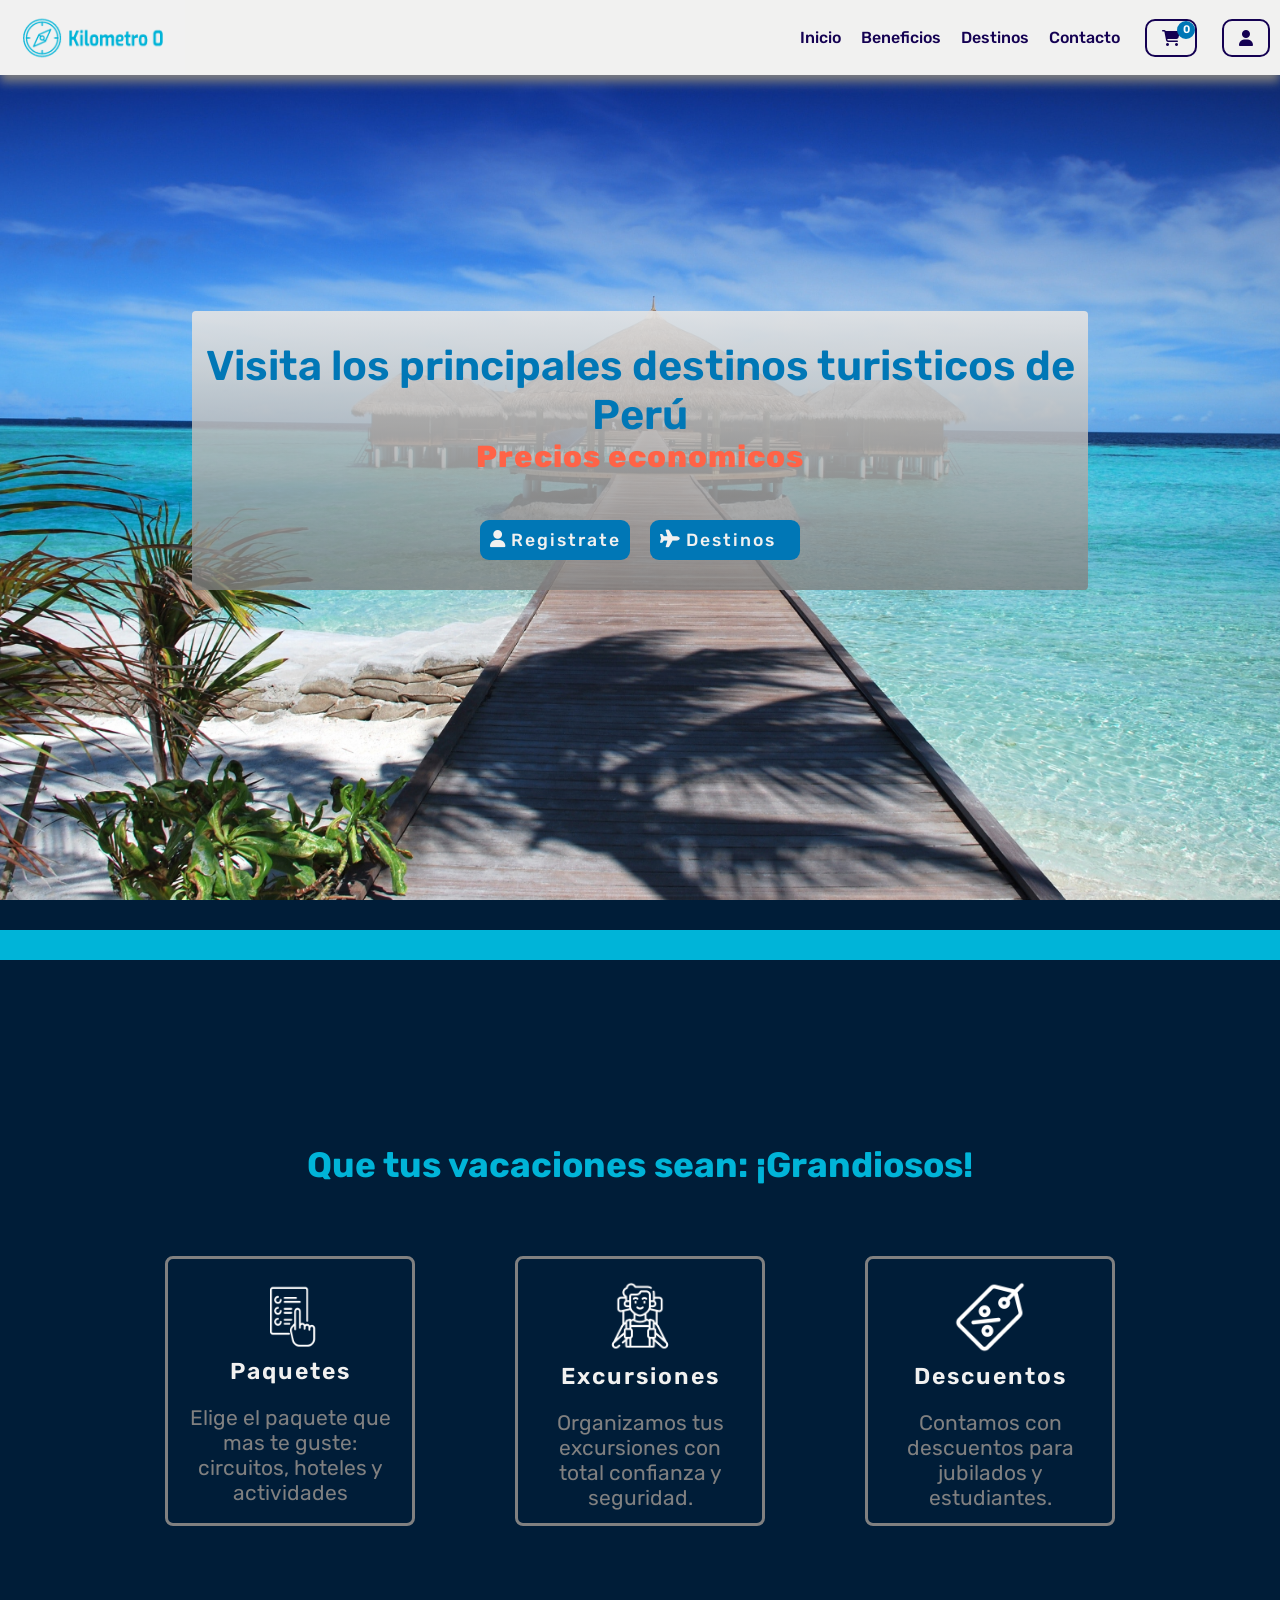
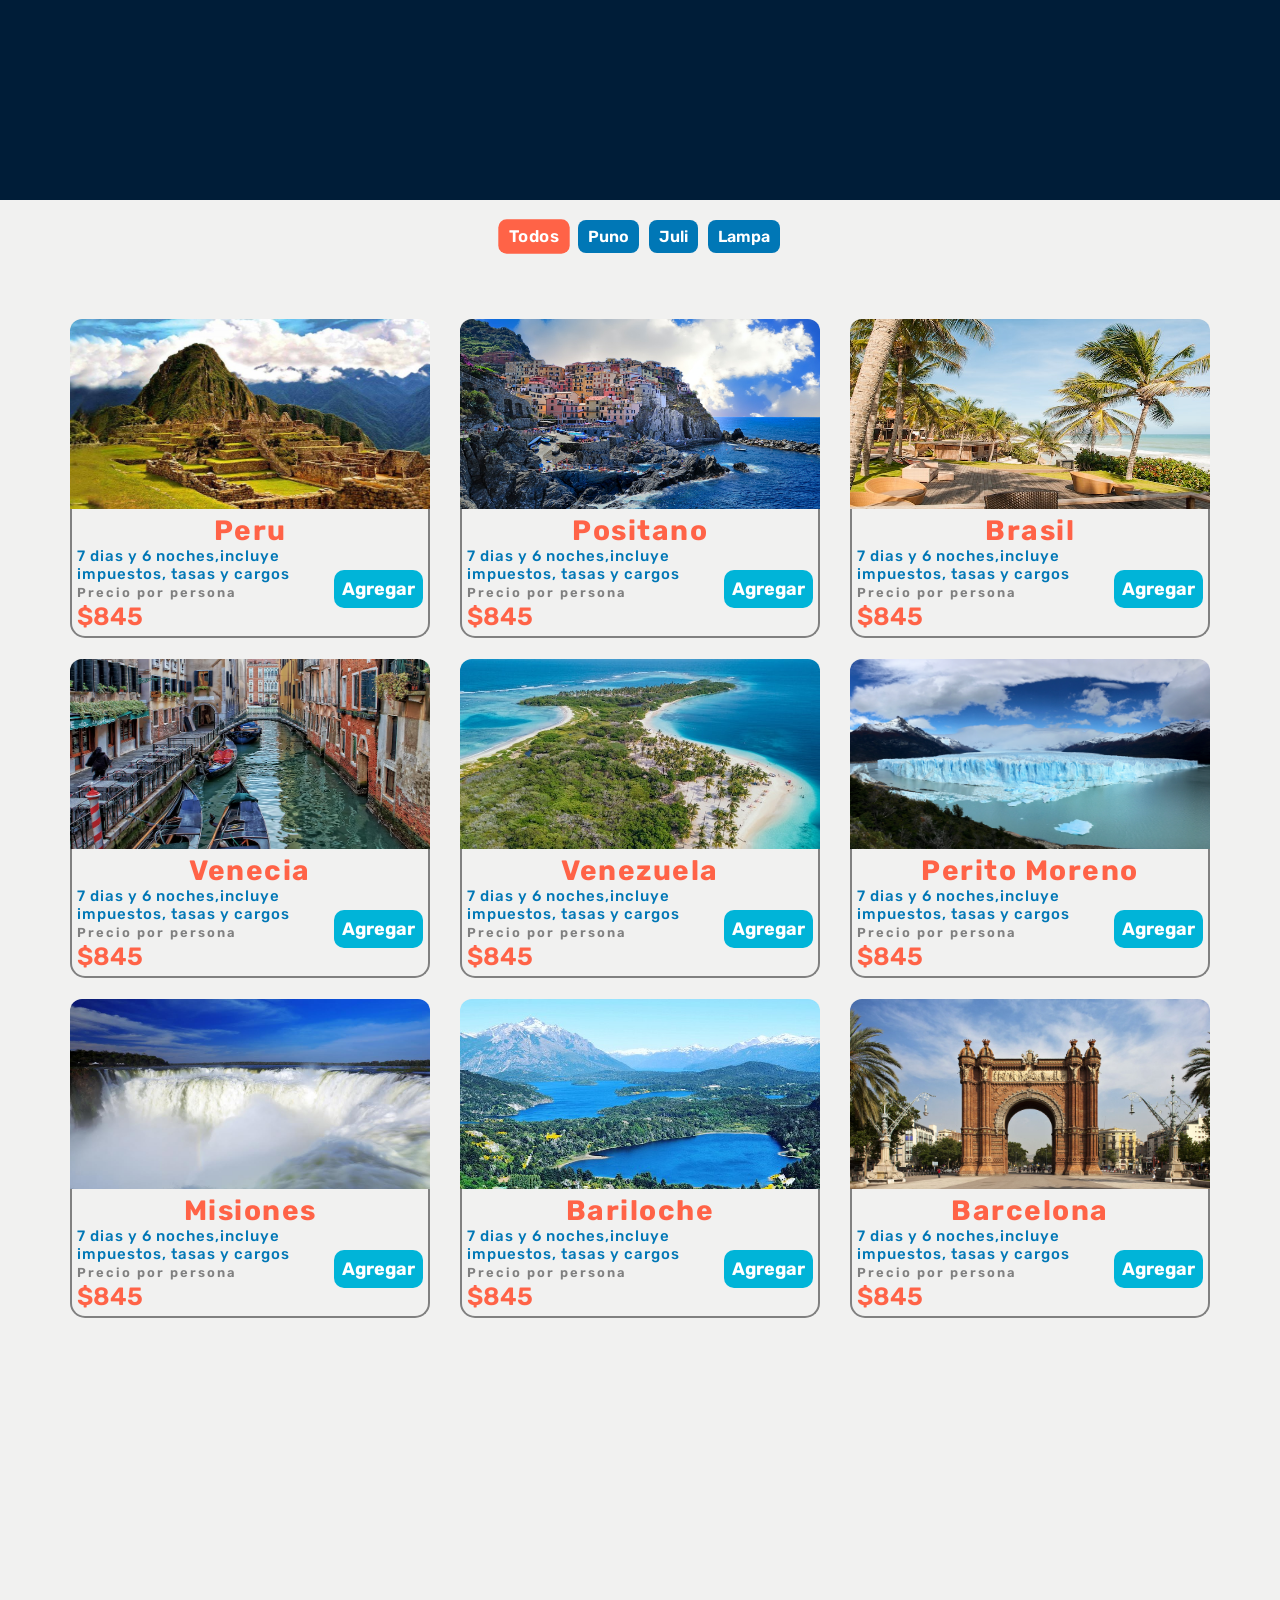
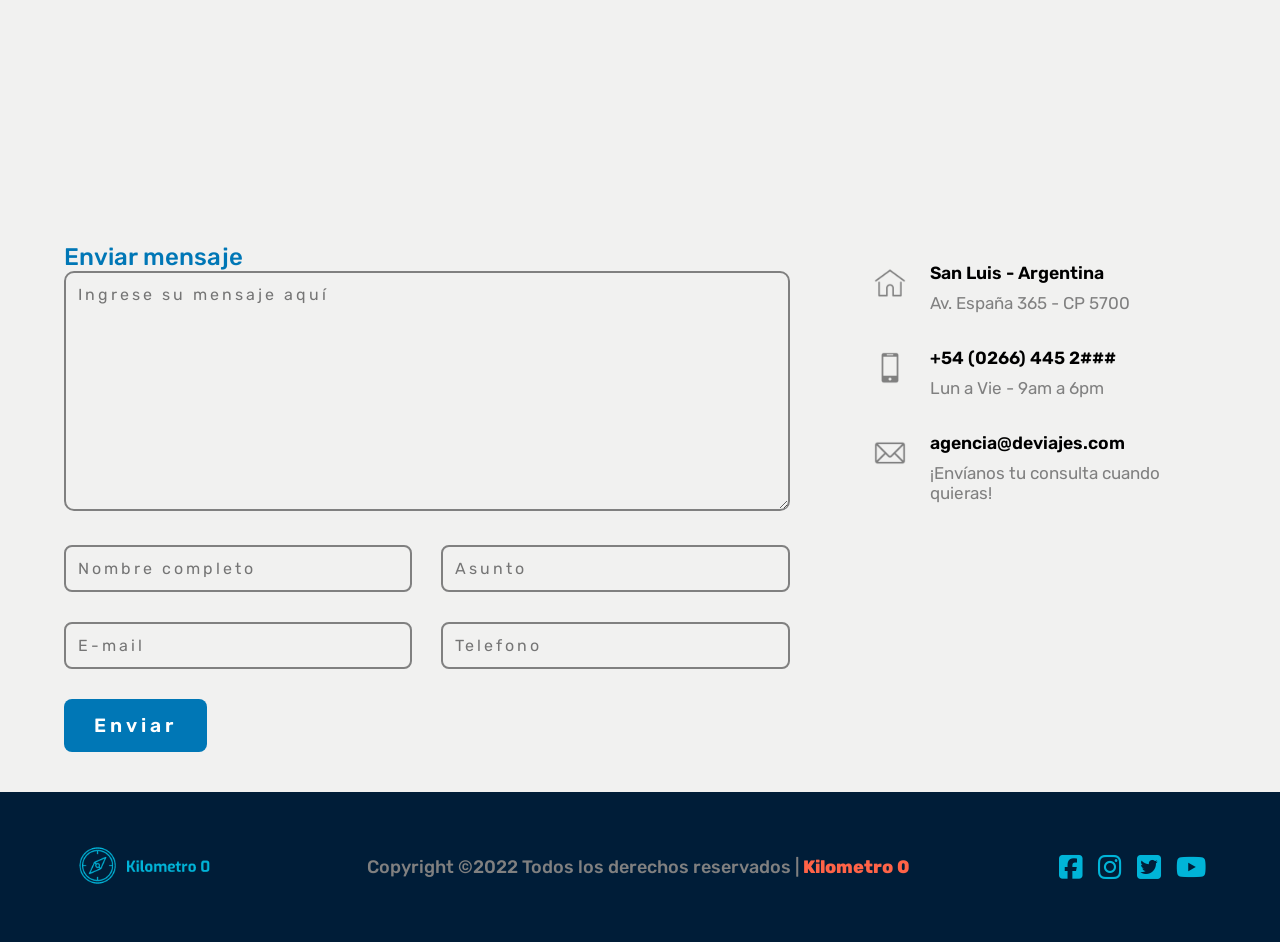
<file: index.html>
<!DOCTYPE html>
<html lang="es">
  <head>
    <meta charset="UTF-8" />
    <meta http-equiv="X-UA-Compatible" content="IE=edge" />
    <meta name="viewport" content="width=device-width, initial-scale=1.0" />
    <link rel="stylesheet" href="https://cdnjs.cloudflare.com/ajax/libs/font-awesome/6.2.0/css/all.min.css" integrity="sha512-xh6O/CkQoPOWDdYTDqeRdPCVd1SpvCA9XXcUnZS2FmJNp1coAFzvtCN9BmamE+4aHK8yyUHUSCcJHgXloTyT2A==" crossorigin="anonymous" referrerpolicy="no-referrer" />
   <link rel="stylesheet" href="./assets/style.css" />
    <link rel="stylesheet" href="./assets/mediaqueries.css" />
    <link rel="stylesheet" href="./assets/animaciones.css" />

    <title>Luz Melany Arapa Pilco - Jorge Luis Flores Quispe</title>
  </head>
  <body>
    <header>
      <img
        src="./assets/img/logo.png"
        class="logo"
        alt="logobrujula"
      />
      <nav>
        <!-- ------------------------------------------    MENU HAMBURGUESA    ---------------------------------------------- -->
        <label for="menu-toggle" class="menu-label">
          <i class="fa-solid fa-bars menu-icon"></i>
        </label>
        <ul class="navbar-list">
          <li><a class="navbar-a" href="#mainhero">Inicio</a></li>
          <li><a class="navbar-a" href="#mainbeneficios">Beneficios</a></li>
          <li><a class="navbar-a" href="#maindestinos">Destinos</a></li>
          <li><a class="navbar-a" href="#maincontacto">Contacto</a></li>
        </ul>

        <!-- ------------------------------------------    CARRO DE COMPRAS    --------------------------------------------- -->
      <label>          <i class="fa-solid fa-cart-shopping cart-icon"><div class="carro-burbuja">0</div></i>        
      </label>
        <div class="divcarro">
          <h2>Tus compras</h2>

          <div class="cart-container"></div>

          <span class="divider"></span>

          <div class="cart-total">
            <p class="total1">Total:</p>
            <span class="total2">0</span>
          </div>
          <button class="btn-buy">Comprar</button>
          <button class="btn-delete">Vaciar carrito</button>
        </div>


        <!-- ----------------------------------------------  Fin carro de compras ---------------------------------------------- -->
        <a href="./login.html"  class="logousuarios"
          ><i class="fa-solid fa-user logousuario"></i></a>
          <div class="overlay"></div>

      </nav>
    </header>
    <main>
      <section id="mainhero">
        <div class="mainhero__img">
            <div class="mainhero__divtexto">
              <h1>Visita los principales destinos turisticos de Perú</h1>
              <h2>Precios economicos</h2>
              <div class="hero-divbotones">
                <a  href="./login.html"><button class="hero-btnRegistrate btn"><i class="fa-solid fa-user userboton"></i>Registrate</button></a>
                <a href="#maindestinos"><button class="hero-btnDestinos btn"><i class="fa-solid fa-plane"></i>Destinos</button></a>
              </div>
            </div>
        </div>
      </section>
      <!-- ---------------------------------------------    BENEFICIOS    -------------------------------------------- -->
      <section id="mainbeneficios">
        <h3>
         Que tus vacaciones sean:
          ¡Grandiosos!
        </h3>
        <div class="beneficioscontenedor">
          <div class="divcard">
            <div class="divcard-up">
              <img src="./assets/img/pack.png" class="imgpack" />
              <span>Paquetes</span>
            </div>
            <p>
              Elige el paquete que mas te guste: circuitos, hoteles y actividades
            </p>
          </div>
          <div class="divcard">
            <div class="divcard-up">
              <img src="./assets/img/excursion.png" class="imgexcursion" />
              <span>Excursiones</span>
            </div>
            <p>
              Organizamos tus excursiones con total confianza y seguridad.
            </p>
          </div>
          <div class="divcard">
            <div class="divcard-up">
              <img src="./assets/img/descuentos.png" class="imgdescuento" />
              <span>Descuentos</span>
            </div>
            <p>Contamos con descuentos para jubilados y estudiantes.</p>
          </div>
        </div>
      </section>
      <!-- ----------------------------------------------------    Destinos    ---------------------------------------------- -->
      <section id="maindestinos">
         <div class="categorias">
          <button class="category active" >Todos</button>
          <button class="category" data-category="America">Puno</button>
          <button class="category" data-category="Argentina">Juli</button>
          <button class="category" data-category="Europa">Lampa</button>
        </div>
        <div class="divdestinos">   
      </div>
      </section>
      <!--  ------------------------------------------    CONTACTO     ------------------------------------------->
      <section id="maincontacto">
        <div class="contenedorcontacto">
          <div class="divmapa">
            <iframe
              src="https://www.google.com/maps/embed?pb=!1m18!1m12!1m3!1d3334.6380301036456!2d-66.33911363524166!3d-33.302131497300664!2m3!1f0!2f0!3f0!3m2!1i1024!2i768!4f13.1!3m3!1m2!1s0x95d439543c5626fd%3A0x2db156e2f81d99f9!2sPlaza%20Pringles%2C%20San%20Luis!5e0!3m2!1ses-419!2sar!4v1666906570665!5m2!1ses-419!2sar"
              width="100%"
              height="100%"
              style="border: 0"
              allowfullscreen=""
              loading="lazy"
              referrerpolicy="no-referrer-when-downgrade"
            ></iframe>
          </div>
          <div class="divcontacto-down">
            <div class="divform">
              <form>
                <!-- form de contacto -->
                <h2>Enviar mensaje</h2>
                <div><textarea placeholder = 'Ingrese su mensaje aquí'"
                  placeholder="Ingrese su mensaje aquí" class="contacto-datos"></textarea></div>
                  <div class="divinputs"> 
                    <div class="divinput-50">
                <div>
                  <input class=" contacto-datos input-nombre" name="name" id="name" type="text"
                  placeholder = 'Nombre completo'" placeholder="Ingrese
                  nombre completo">
                </div>
                <div>
                  <input class="contacto-datos input-correo" name="correo" id="correo"
                  type="text" placeholder = 'E-mail'"
                  placeholder="E-mail">
                </div>
              </div>
                <div class="divinput-50">
                <div class=>
                  <input class="contacto-datos input-asunto" name="asunto" id="asunto"
                  type="text" placeholder = 'Asunto'"
                  placeholder="Asunto">
                </div>
                <div class=>
                  <input class="contacto-datos input-telefono" name="telefono" id="telefono"
                  type="text" placeholder = 'Telefono'"
                  placeholder="Telefono">
                </div>
              </div>

              </div>
              
                <input type="submit" value="Enviar" class="submit-contacto btn"/>
              </form>
            </div>
            <div class="divdatos">
              <!-- datos de la pagina -->
              <div class="divdatos-item">
                <img src="./assets/img/domiciliologo.png" class="datoslogo" alt="logo-domicilio">
                <div class="divdatos-item2">
                  <span>San Luis - Argentina</span>
                  <p>Av. España 365 - CP 5700</p>
                </div> 
              </div>
              <div class="divdatos-item">
                <img src="./assets/img/celularlogo.png" class="datoslogo" alt="logo-celular">
                <div class="divdatos-item2">
                  <span>+54 (0266) 445 2###</span>
                  <p>Lun a Vie - 9am a 6pm
                  </p>
                </div> 
              </div>
              <div class="divdatos-item">
                <img src="./assets/img/correologo.png" class="datoslogo" alt="logo-correo">
                <div class="divdatos-item2">
                  <span>agencia@deviajes.com</span>
                  <p>¡Envíanos tu consulta cuando quieras!</p>
                </div> 
              </div>
            </div>
          </div>
        </div>
      </section>
    </main>
    <footer>
      <div class="footer-div-logo">   <img
        src="./assets/img/logo-footer.png"
        href="index.html"
        class="logok0footer"
        alt="logobrujula"
      /></div>
      <p>Copyright ©2022 Todos los derechos reservados |  <span>Kilometro 0</span></p>
<div class="footer-div-logos">
  <a href="https://www.facebook.com/" target="_blank"><i class="fa-brands fa-square-facebook logofooter"></i></a>
  <a href="https://www.instagram.com/" target="_blank" ><i class="fa-brands fa-instagram logofooter"></i></a>
  <a href="https://twitter.com/?lang=es" target="_blank"><i class="fa-brands fa-square-twitter logofooter"></i></a>
  <a href="https://www.youtube.com/" target="_blank"><i class="fa-brands fa-youtube logofooter"></i></a>
</div>
    </footer>
    <div class="modalMsj"></div>
    <script src="./data.js"></script>
    <script src="./assets/main.js"></script>
    </body>
</html>
</file>
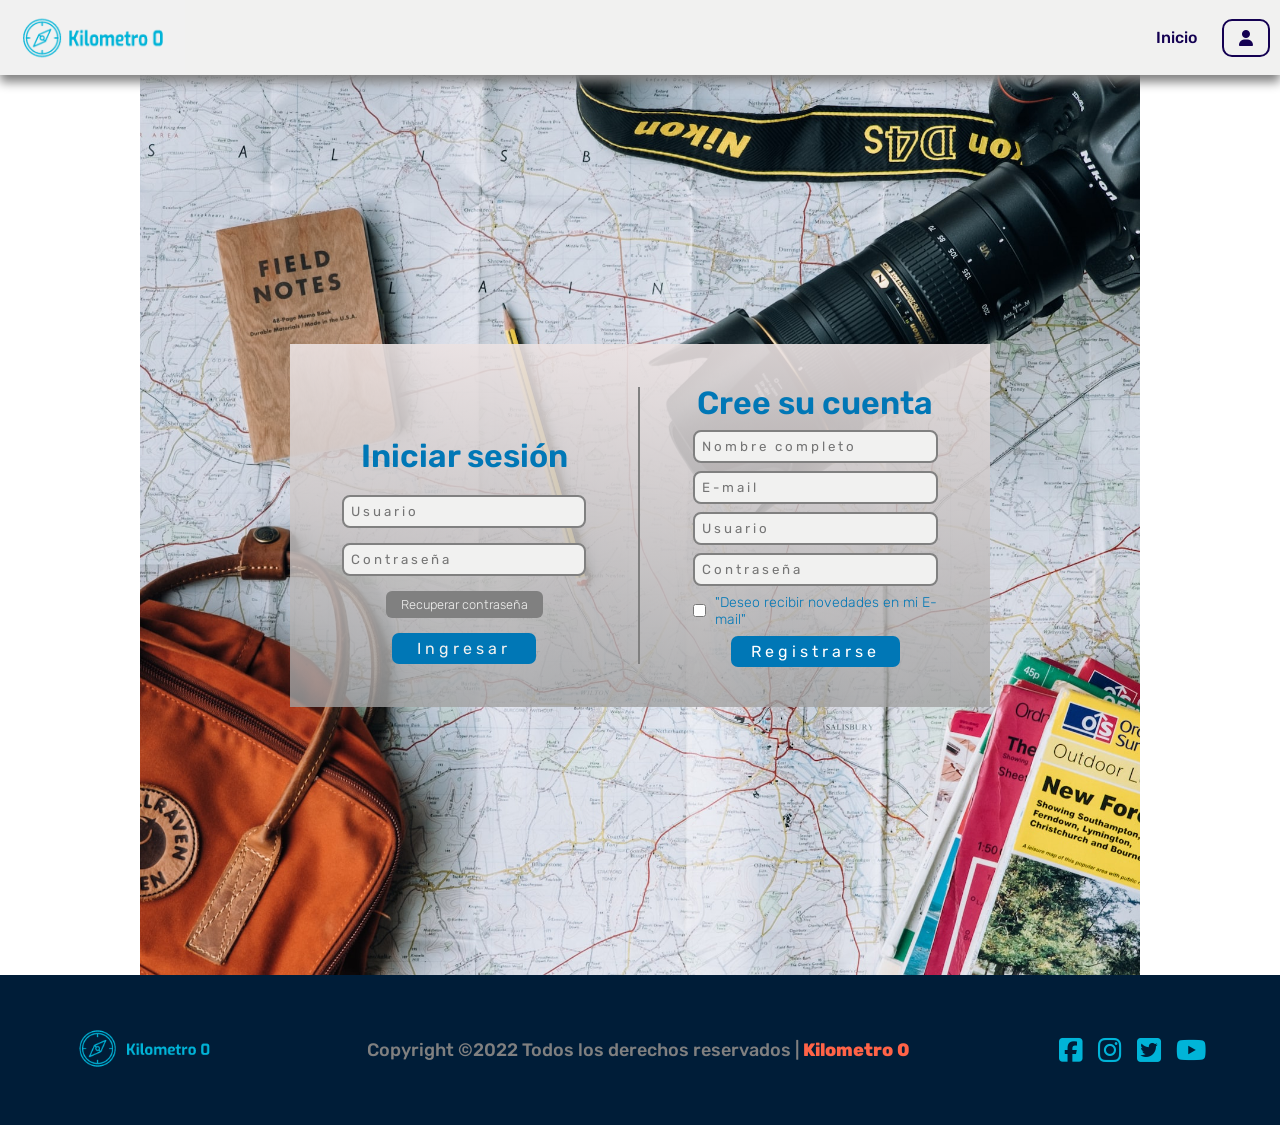
<file: login.html>
<!DOCTYPE html>
<html lang="es">
  <head>
    <meta charset="UTF-8" />
    <meta http-equiv="X-UA-Compatible" content="IE=edge" />
    <meta name="viewport" content="width=device-width, initial-scale=1.0" />
    <link
      rel="stylesheet"
      href="https://cdnjs.cloudflare.com/ajax/libs/font-awesome/6.2.0/css/all.min.css"
      integrity="sha512-xh6O/CkQoPOWDdYTDqeRdPCVd1SpvCA9XXcUnZS2FmJNp1coAFzvtCN9BmamE+4aHK8yyUHUSCcJHgXloTyT2A=="
      crossorigin="anonymous"
      referrerpolicy="no-referrer"
    />
    <link rel="stylesheet" href="./assets/style.css" />
    <link rel="stylesheet" href="./assets/mediaqueries.css" />
    <link rel="stylesheet" href="./assets/animaciones.css" />
    <title>Usuarios</title>
  </head>
  <body>
    <!-- header distinto para el login -->
    <header>
      <img src="./assets/img/logo.png" class="logo" alt="logobrujula" />
      <nav>
        <ul class="navbar-list-login">
          <li><a class="navbar-a" href="./index.html">Inicio</a></li>
        </ul>

        <a href="./login.html" class="logousuarios"
          ><i class="fa-solid fa-user logousuario"></i
        ></a>
      </nav>
    </header>
    <main>
      <section class="section-login">
        <div class="divcontenedorlogin">
          <div class="divIniciar">
            <h2>Iniciar sesión</h2>
            <div>
              <div>
                <input
                  class="registrarse"
                  name="name"
                  id="name"
                  type="text"
                  placeholder="Usuario"
                  placeholder="Ingrese
                      nombre completo"
                />
              </div>
              <div>
                <input
                  class="registrarse"
                  name="password"
                  id="contraseña"
                  type="password"
                  placeholder="Contraseña"
                  placeholder="Contraseña"
                  required
                />
              </div>
              <button class="btn-contraseña btn">Recuperar contraseña</button>
              <button class="btn-Iniciar btn">Ingresar</button>
            </div>
          </div>

          <div class="divRegistrarse">
            <h2>Cree su cuenta</h2>
            <div>
              <input
                class="registrarse"
                name="name"
                id="name"
                type="text"
                placeholder="Nombre completo"
                placeholder="Ingrese
                    nombre completo"
              />
            </div>
            <div>
              <input
                class="registrarse"
                name="correo"
                id="correo"
                type="text"
                placeholder="E-mail"
                placeholder="E-mail"
                required
              />
            </div>
            <div>
              <input
                class="registrarse"
                name="Usuario"
                id="usuario"
                type="text"
                placeholder="Usuario"
                placeholder="Usuario"
              />
            </div>
            <div>
              <input
                class="registrarse"
                name="password"
                id="contraseña"
                type="password"
                placeholder="Contraseña"
                placeholder="Contraseña"
                required
              />
            </div>

            <div class="div-label">
              <input type="checkbox" id="checkbox1" />
              <label for="checkbox1" class="label-registrarse"
                >"Deseo recibir novedades en mi E-mail"</label
              >
            </div>

            <input
              type="submit"
              value="Registrarse"
              class="submit-registro btn"
            />
          </div>
        </div>
      </section>
    </main>
    <footer>
      <div class="footer-div-logo">
        <img
          src="./assets/img/logo-footer.png"
          href="index.html"
          class="logok0footer"
          alt="logobrujula"
        />
      </div>
      <p>
        Copyright ©2022 Todos los derechos reservados | <span>Kilometro 0</span>
      </p>
      <div class="footer-div-logos">
        <a href="https://www.facebook.com/" target="_blank"
          ><i class="fa-brands fa-square-facebook logofooter"></i
        ></a>
        <a href="https://www.instagram.com/" target="_blank"
          ><i class="fa-brands fa-instagram logofooter"></i
        ></a>
        <a href="https://twitter.com/?lang=es" target="_blank"
          ><i class="fa-brands fa-square-twitter logofooter"></i
        ></a>
        <a href="https://www.youtube.com/" target="_blank"
          ><i class="fa-brands fa-youtube logofooter"></i
        ></a>
      </div>
    </footer>
    <script src="./data.js"></script>
    <script src="./assets/main.js"></script>
  </body>
</html>
</file>
<file: assets/style.css>
@import url("https://fonts.googleapis.com/css2?family=Rubik:wght@300;400;500;600;700;800;900&display=swap");
@import url("https://fonts.googleapis.com/css2?family=Architects+Daughter&display=swap");
:root {
  --background: #fff;
  --color1: #140152;
  --color2: #00b4d8;
  --color3: #0077b6;
  --color4: #808080;
  --color5: #f1f1f0;
  --color6: #001d38;
}
* {
  padding: 0;
  margin: 0;
  box-sizing: border-box;
  text-decoration: none;
  font-family: "Rubik", sans-serif;

  list-style: none;
}
header {
  height: 75px;
  width: 100%;
  display: flex;
  align-items: center;
  justify-content: space-between;
  gap: 140px;
  color: var(--color1);
  font-weight: 400;
  background-color: var(--color5);
  position: fixed;
  top: 0;
  box-shadow: 0 7px 10px var(--color4);
  z-index: 3;
}

.logo {
  height: 75px;
}

.logousuario {
  color: var(--color1);
  border: solid var(--color1) 2px;
  padding: 9px 15px;
  border-radius: 10px;
}

.navbar-a {
  color: var(--color1);
  font-weight: 500;
  font-size: 16px;
}

.navbar-a:hover {
  color: var(--color2);
}
nav {
  display: flex;
  justify-content: center;
  align-items: center;
  gap: 25px;
  margin-right: 10px;
}

.navbar-list {
  display: flex;
  gap: 20px;
  justify-content: center;
  align-items: center;
  list-style: none;
}
.menu-label {
  display: none;
}

/* -----------------------  Carro de compras (Header) ----------------------- */
.cart-icon {
  border: solid 2px var(--color1);
  padding: 9px 15px;
  border-radius: 10px;
  font-size: 16px;
  font-weight: 600;
  cursor: pointer;
  color: var(--color1);
  position: relative;
}
/**************************************** burbuja del carro */
.carro-burbuja {
  border: solid var(--color3) 2px;
  background-color: var(--color3);
  color: var(--background);
  position: absolute;
  top: 0px;
  right: 0px;
  text-align: center;
  font-size: 11px;
  font-weight: 600;
  height: 18px;
  width: 18px;
  display: flex;
  justify-content: center;
  align-items: center;
  padding-left: 1px;
  border-radius: 50%;
}

.divcarro {
  position: absolute;
  top: 75px;
  right: 0;
  padding: 8px 35px;
  background-image: linear-gradient(
    to bottom,
    rgb(235, 226, 226),
    rgba(196, 195, 195, 0.788)
  );
  display: flex;

  flex-direction: column;
  gap: 30px;
  height: calc(100vh - 75px);
  z-index: 2;
  overflow-y: scroll;
  transform: translate(200%);
  transition: all 0.3s cubic-bezier(0.92, 0.01, 0.35, 0.99);
}
.open-cart {
  transform: translate(0%);
  transition: all 0.5s cubic-bezier(0.92, 0.01, 0.35, 0.99);
}
.cart-container {
  display: flex;
  flex-direction: column;
  justify-content: center;
  align-items: center;
  width: 290px;
  gap: 10px;
}

.carro-imgvene {
  height: 150px;
  width: 100%;
  border-top-right-radius: 15px;
  border-top-left-radius: 15px;
}
.divcarro::-webkit-scrollbar {
  display: none;
}
/* mensaje de carrito vacio  */
.pCarroVacio {
  color: var(--color1);
  font-weight: 500;
}

.total1,
.total2 {
  color: var(--color3);
  font-size: 20px;
  letter-spacing: 1.5px;
  font-weight: 600;
}

/* Card de producto en el carrito */
.cart-item {
  border: solid 2px var(--color5);
  border-radius: 15px;
  width: 100%;
}

.item-info {
  display: flex;
  justify-content: space-between;
  padding: 10px;
}

.item-bid-info {
  display: flex;
  flex-direction: column;
  gap: 5px;
}
.item-bid-price {
  display: flex;
  justify-content: center;
  align-items: center;
}

.item-bid-price span {
  color: var(--color1);
  font-weight: 600;
  font-size: 1.4rem;
}

.divcarro h2 {
  color: var(--color3);
  font-size: 24px;
  font-weight: 500;
  letter-spacing: 1.5px;
}
.divcarro-item {
  display: flexa;
  align-items: center;
  justify-content: center;
  gap: 20px;
  border-radius: 10px;
  padding: 20px;
}
.divcarro-item img {
  height: 165px;
  width: 65px;
}

.item-title {
  color: var(--color2);
  font-weight: 800;
  font-size: 19px;
}

.item-bid {
  color: var(--color1);
  font-size: 14px;
  font-weight: 700;
}

.item-handler {
  display: flex;
  align-items: center;
  justify-content: center;
  gap: 20px;
}

.quantity-handler {
  display: flex;
  justify-content: center;
  align-items: center;
  padding: 2px 8px;
  border-radius: 5px;
  color: #fff;
  font-weight: 400;
  margin-bottom: 15px;
}

.up {
  background: var(--color3);
  cursor: pointer;
  transition: transform 1s ease;
}
.cant-per {
  color: var(--color1);
  font-size: 18px;
  font-weight: 700;
}

.divider {
  margin-top: 5px;
  border: 0.5px solid var(--color5);
  width: 100%;
}
.card-total {
  display: flex;
  justify-content: space-between;
  align-items: baseline;
}

.card-total p {
  color: #ff6347;
  font-weight: 700;
}

.card-total span {
  color: #ff6347;
  font-weight: 600;
  font-size: 18px;
}
.btn-add {
  padding: 8px 8px;
  color: var(--color5);
  font-size: 17px;
  background: var(--color3);
  border: none;
  cursor: pointer;
  transition: transform 1s ease;
}
/* fin card en el carrito */

/* botones comprar y vaciar del carrito */
.btn-buy,
.btn-delete {
  background-color: var(--color3);
  border: none;
  color: var(--color5);
  padding: 7px;
  font-size: 16px;
  letter-spacing: 1px;
  border-radius: 8px;
  cursor: pointer;
}
.btn-delete {
  background-color: var(--color2);
  color: var(--color5);
  letter-spacing: 1px;
}

/* disabled para ocultar o mostrar los botones del carrito cuando sea necesario */
.disabled {
  background-color: rgba(19, 19, 20, 0);
  cursor: not-allowed;
  color: var(--color4);
  border: solid 2px var(--color4);
}

/*---------------------------------------     USUARIOS  login.html    --------------------------------------*/
.section-login {
  margin-top: 75px;
  width: min(100%, 1000px);
  min-height: 100vh;
  display: flex;
  justify-content: center;
  align-items: center;
  background-image: url(./img/imglogin.jpg);
  background-size: cover;
  background-repeat: no-repeat;
  background-position: center;
}
.divcontenedorlogin {
  display: flex;
  justify-content: center;
  align-items: center;
  height: min(90%, 500px);
  width: min(70%, 1000px);
  background-image: linear-gradient(
    to bottom,
    rgb(235, 226, 226, 0.9),
    rgb(161, 161, 161, 0.8)
  );
}

/* -------- INICIAR SESION ------- */
.divIniciar {
  padding-top: 50px;
  height: 100%;
  width: 50%;
  display: flex;
  flex-direction: column;
  align-items: center;
  justify-content: space-around;
  gap: 20px;
  border-right: solid 2px var(--color4);
}

.divIniciar div {
  width: 100%;
  display: flex;
  flex-direction: column;
  justify-content: center;
  align-items: center;
  gap: 15px;
}
/* DIV:USUARIO CONTRASEÑA */
.divIniciar div div {
  width: min(70%, 600px);
}
.divIniciar h2 {
  color: var(--color3);
  font-weight: 600;
  font-size: 2rem;
}

.btn-contraseña {
  padding: 6px 15px;
  background-color: var(--color4);
  border-radius: 6px;
  border: none;
  color: var(--color5);
  font-size: 0.8rem;
  font-weight: 300;
}

.btn-Iniciar {
  font-size: 1rem;
  font-weight: 400;
  padding: 6px 25px;
  color: var(--color5);
  background: var(--color3);
  border: none;
  border-radius: 7px;
  letter-spacing: 4px;
}

/*--------- REGISTRARSE -----------*/

.divRegistrarse h2 {
  color: var(--color3);
  font-weight: 600;
  font-size: 2rem;
}

/* INPUTS REGISTRARSE */
.divRegistrarse {
  height: 100%;
  width: 50%;
  display: flex;
  justify-content: center;
  align-items: center;
  flex-direction: column;
  gap: 8px;
  padding: 40px 0;
}

.divRegistrarse div {
  width: 70%;
}
.registrarse {
  width: 100%;
  padding: 7px;
  border: solid 2px var(--color4);
  background-color: var(--color5);
  color: var(--color1);
  letter-spacing: 3px;
  border-radius: 8px;
}

.div-label {
  display: flex;
  justify-content: center;
  align-items: center;
  gap: 9px;
}

.label-registrarse {
  font-size: 14px;
  font-weight: 300;
  color: var(--color3);
}
#checkbox1:hover {
  cursor: pointer;
}

.submit-registro {
  padding: 6px 20px;
  font-size: 1rem;
  font-weight: 400;
  background-color: var(--color3);
  color: var(--background);
  border: none;
  border-radius: 7px;
  letter-spacing: 4px;
  cursor: pointer;
}

/*  --------------------------------------     HERO    ----------------------------------- */
main {
  min-height: 100vh;
  width: 100%;
  display: flex;
  flex-direction: column;
  justify-content: center;
  align-items: center;
}
#mainhero {
  height: 100vh;
  width: 100%;
  display: flex;
  flex-direction: column;
  justify-content: center;
  align-items: center;
}

.mainhero__img {
  width: 100%;
  height: 100%;
  display: flex;
  align-items: center;
  justify-content: center;
  background-image: url(./img/mar33.jpg);
  background-position: center;
  background-repeat: no-repeat;
  background-size: cover;
}

.mainhero__divtexto {
  font-size: 2rem;
  padding: 30px 0;
  text-align: center;
  width: 70%;
  color: var(--color3);
  background-image: linear-gradient(
    to bottom,
    rgba(228, 228, 228, 0.9),
    hsl(0, 0%, 50%, 0.8)
  );
  border-radius: 4px;
  display: flex;
  flex-direction: column;
  align-items: center;
  justify-content: center;
}
.mainhero__divtexto h1 {
  font-size: 2.6rem;
  font-weight: 600;
}
.mainhero__divtexto h2 {
  color: #ff6347;

  font-weight: 800;
  font-size: 1.9rem;
  margin-bottom: 45px;
  width: 90%;
  text-align: center;
  letter-spacing: 1px;
}

.hero-divbotones {
  display: flex;
  justify-content: center;
  align-items: center;
  gap: 20px;
  width: 30%;
}

.hero-btnRegistrate,
.hero-btnDestinos {
  font-size: 1.1rem;
  padding: 10px;
  width: 150px;
  border: none;
  border-radius: 9px;
  letter-spacing: 2px;
  font-weight: 500;
  background-color: var(--color3);
  color: var(--color5);
  display: flex;
  gap: 4px;
}

/* ---------------------------------------    Beneficios    --------------------------------- */

#mainbeneficios {
  min-height: 100vh;
  width: 100%;
  display: flex;
  flex-direction: column;
  justify-content: center;
  align-items: center;
  background: var(--color6);
}

#mainbeneficios h3 {
  color: var(--color2);
  font-weight: 700;
  font-size: 2.2rem;
  width: auto;
  text-align: center;
  padding: 0 40px;
}

.beneficioscontenedor {
  width: 100%;
  height: 100%;
  display: flex;
  gap: 100px;
  justify-content: center;
  align-items: center;
  margin-top: 70px;
  padding-bottom: 30px;
}

.divcard {
  display: flex;
  flex-direction: column;
  justify-content: center;
  align-items: center;
  gap: 20px;
  padding: 20px;
  width: 250px;
  height: 270px;
  border-radius: 8px;
  border: solid 3px var(--color4);
  color: var(--background);
  text-align: center;
}

.divcard-up {
  width: 100%;
  display: flex;
  flex-direction: column;
  justify-content: center;
  align-items: center;
}

.imgexcursion,
.imgdescuento {
  height: 90px;
  width: 90px;
}
.imgpack {
  height: 80px;
  width: 80px;
}
.divcard span {
  font-size: 23px;
  font-weight: 600;
  color: var(--color5);
  letter-spacing: 2px;
}
.divcard p {
  font-weight: 400;
  font-size: 21px;
  color: var(--color4);
}

/* -------------------------------------    Destinos    -------------------------------------- */
#maindestinos {
  min-height: 100vh;

  width: 100%;
  display: flex;
  flex-direction: column;
  justify-content: center;
  align-items: center;
  background-color: var(--color5);
}
/* div botones de categorias */
.categorias {
  margin-top: 20px;
  margin-bottom: 20px;
  display: flex;
  justify-content: center;
  align-items: center;
  width: 70%;
  gap: 10px;
}
.categories {
  display: flex;
  gap: 20px;
  margin-top: 20px;
}
.category {
  background-color: var(--color3);
  width: auto;
  padding: 7px 10px;
  border: none;
  color: var(--background);
  font-size: 1rem;
  font-weight: 600;
  border-radius: 8px;
}
.category:hover {
  cursor: pointer;
}
.active {
  background-color: #ff6347;
  transition: transform 1s ease;
  transform: scale(1.05);
}
.divdestinos {
  width: min(100%, 1300px);
  display: flex;
  align-items: center;
  justify-content: center;
  gap: 30px;
  padding: 50px;
  flex-wrap: wrap;
  min-height: 100vh;
}

.card-destino {
  height: 310px;
  width: 360px;
  background-color: var(--color5);
  transition: transform 0.8s ease;
  display: flex;
  flex-direction: column;
  justify-content: center;
  align-items: center;
}

.card-destino:hover {
  transform: scale(1.02);
}

.card-destino-down {
  border: var(--color4) 2px solid;
  border-top: none;
  border-bottom-left-radius: 15px;
  border-bottom-right-radius: 15px;
  padding: 5px;
}
.card-destino-down h3 {
  font-weight: 700;
  font-size: 28px;
  color: #ff6347;
  display: flex;
  justify-content: center;
  letter-spacing: 1.5px;
}

.down-items {
  display: flex;
  justify-content: space-around;
  align-items: center;
}

.down-items-1 {
  display: flex;
  flex-direction: column;
  gap: 2px;
}

.pDescripcion {
  font-weight: 500;
  font-size: 15px;
  color: var(--color3);
  text-align: initial;
  width: 100%;
  letter-spacing: 1px;
}
.pPrecioPersona {
  font-size: 13px;
  color: var(--color4);
  letter-spacing: 2px;
  font-weight: 600;
}
.down-items-1 span {
  font-weight: 600;
  font-size: 25px;
  color: #ff6347;
}

.btn-add {
  padding: 8px;
  border-radius: 10px;
  border: none;
  background: var(--color2);
  font-size: 18px;
  font-weight: 700;
  color: #fff;
  cursor: pointer;
}

.dimg {
  height: 190px;
  width: 360px;
  border-top-left-radius: 12px;
  border-top-right-radius: 12px;
}

/* -----------------------------------------    Contacto    ------------------------------------------- */

.divmapa {
  height: 50vh;
  width: 90%;
}
#maincontacto {
  background-color: var(--color5);
  width: 100%;
  min-height: 100vh;
  display: flex;
  flex-direction: column;
  align-items: center;
}

.contenedorcontacto {
  width: min(100%, 1300px);
  min-height: 100vh;
  display: flex;
  gap: 30px;
  flex-direction: column;
  align-items: center;
}

.divcontacto-down {
  display: flex;
  width: 90%;
  height: 40%;
}

.divform {
  height: 100%;
  width: min(70%, 1000px);
}

.divform h2 {
  color: var(--color3);
  font-weight: 500;
}

textarea {
  height: 15em;
  width: 90%;
  padding: 20px;
  font-size: 1.5rem;
  font-weight: 400;
  border: solid 2px var(--color4);
  background-color: var(--color5);
  margin-bottom: 30px 0px;
  letter-spacing: 3px;
  color: var(--color1);
  border-radius: 10px;
}

.contacto-datos {
  padding: 12px;
  font-size: 1rem;
  font-weight: 400;
}
.contacto-datos:focus {
  text-decoration: none;
}

.contacto-datos:focus::-webkit-input-placeholder {
  opacity: 0;
}
.contacto-datos:focus::-moz-input-placeholder {
  opacity: 0;
}
.contacto-datos:focus::-ms-input-placeholder {
  opacity: 0;
}

.divinputs {
  margin-top: 30px;
  display: flex;
  width: 90%;
  justify-content: space-between;
}

.divinput-50 {
  width: 48%;
  display: flex;
  flex-direction: column;
  gap: 30px;
}
.input-nombre,
.input-correo,
.input-telefono,
.input-asunto {
  width: 100%;
  border: solid 2px var(--color4);
  background-color: var(--color5);
  letter-spacing: 3px;
  border-radius: 8px;
}

.submit-contacto {
  margin-top: 30px;
  padding: 15px 30px;
  font-size: 1.2rem;
  font-weight: 600;
  background-color: var(--color3);
  color: #fff;
  border: none;
  border-radius: 8px;
  letter-spacing: 4px;
  cursor: pointer;
  margin-bottom: 40px;
}

.divdatos {
  display: flex;
  flex-direction: column;
  gap: 35px;
  width: max(30%, 300px);
  height: 50%;
  padding: 20px 0;
}

.divdatos-item {
  display: flex;
  gap: 20px;
}

.divdatos-item2 {
  display: flex;
  flex-direction: column;
  gap: 10px;
}

.divdatos-item2 span {
  font-weight: 600;
  font-size: 1.1rem;
}

.divdatos-item2 p {
  font-weight: 400;
  font-size: 17px;
  color: var(--color4);
}
.datoslogo {
  height: 40px;
}

/* Modal mensaje  */
.modalMsj {
  padding: 15px 0px;
  display: flex;
  align-items: center;
  justify-content: center;
  background-color: var(--color2);
  position: fixed;
  bottom: 0;
  width: 100%;
  transition: all 0.5s ease-out;
  transform: translateY(200%);
}
.activeModal {
  transform: translateY(0);
  transition: all 0.5s ease-in;
}
/* ------------------------------------------    Footer    -------------------------------------- */

footer {
  height: 150px;
  width: 100%;
  background-color: var(--color6);
  display: flex;
  align-items: center;
  justify-content: space-around;
}
.logok0footer {
  height: 145px;
}

.footer-div-logos {
  display: flex;
  gap: 15px;
}

.logofooter {
  font-size: 27px;
  color: var(--color2);
}

.logofooter:hover {
  color: var(--color5);
}

footer p {
  color: var(--color4);
  font-size: 18px;
  font-weight: 500;
}

footer span {
  color: #ff6347;
  font-weight: 800;
}
</file>
<file: assets/mediaqueries.css>
/* ---------------------------------    MENU HAMBURGUESA    ------------------------- */

#menu-toggle,
.menu-label {
  display: none;
}

@media (max-width: 992px) {
  /* ------------------------     HEADER     ---------------------- */
  .navbar-list {
    position: absolute;
    top: 75px;
    left: 5%;
    right: 5%;
    width: 90%;
    flex-direction: column;
    background-image: linear-gradient(
      to bottom,
      var(--color5),
      rgb(161, 161, 161)
    );

    border: 2px solid var(--color1);
    border-top: 0px;
    border-radius: 0px 0px 15px 15px;
    align-items: flex-start;
    padding: 45px 30px;
    gap: 25px;
    z-index: 2;
    display: none;
  }

  /* Mostra/Ocultar menu responsive */
  .open-menu {
    display: flex;
  }
  .navbar-list a {
    font-size: 18px;
    font-weight: 800;
  }
  .menu-label {
    display: flex;
    cursor: pointer;
    order: 2;
  }
  .menu-label img {
    height: 40px;
    width: 40px;
  }

  .menu-icon {
    margin-right: 15px;
    font-size: 26px;
    cursor: pointer;
  }

  /* Borde Carrito */
  .card-icon {
    height: 40px;
  }

  /*---------------------------------------     USUARIOS  login.html    --------------------------------------*/
  .section-login {
    overflow: auto;
  }
  .divcontenedorlogin {
    width: min(70%, 1000px);
    height: min(90%, 500px);
    flex-direction: column;
    overflow: auto;
  }

  /* -------- INICIAR SESION ------- */
  .divIniciar {
    text-align: center;
    height: 50%;
    width: min(100%, 500px);
    gap: 15px;
    border-right: none;
    padding-bottom: 35px;
    justify-content: center;
    align-items: center;
    border-right: solid 2px var(--color4);
  }

  .divIniciar div {
    gap: 8px;
  }

  .divIniciar h2 {
    font-size: 1.5rem;
  }

  .btn-Iniciar {
    font-size: 0.9rem;
  }

  /*--------- REGISTRARSE -----------*/

  .divRegistrarse h2 {
    font-size: 1.5rem;
  }

  /* INPUTS REGISTRARSE */
  .divRegistrarse {
    height: 50%;
    width: min(100%, 500px);
  }

  .divRegistrarse div {
    min-width: (60%, 300px);
  }
  .registrarse {
    padding: 4px;
    letter-spacing: 1px;
  }

  .label-registrarse {
    font-size: 0.8rem;
    width: 100%;
  }

  .submit-registro {
    padding: 9px 50px;
    font-size: 0.8rem;
  }
  /* --------------------------------------------     HERO         -------------------------------------------*/

  .hero-divbotones {
    flex-direction: column;
    gap: 10px;
  }
  /*-------------------------------------------     BENEFICIOS    -----------------------------------------  */

  #mainbeneficios h3 {
    width: 70%;
    text-align: center;
    margin-top: 20px;
  }
  .beneficioscontenedor {
    gap: 15px;
    flex-direction: column;
    width: 100%;
    margin-top: 35px;
  }
  .divcard {
    flex-direction: row;
    width: 90%;
    height: 26%;
    padding: 20px;
  }

  .imgpack,
  .imgexcursion,
  .imgdescuento {
    height: 60px;
    width: 60px;
    order: 2;
  }
  .divcard-up {
    height: 100%;
    width: 30%;
    border-right: solid 1px var(--color4);
  }
  .divcard span {
    font-size: 17px;
    font-weight: 600;
    color: var(--color5);
  }
  .divcard p {
    width: 70%;
    font-weight: 500;
    color: var(--color5);
  }

  /*-------------------------------------------     DESTINO       -----------------------------------------  */
  .divdestinos {
    gap: 10px;
    padding: 25px;
  }

  .card-destino {
    height: 410px;
    width: 470px;
  }

  .dimg {
    height: 250px;
    width: 470px;
  }

  .card-destino-down h3 {
    font-size: 32px;
  }

  .down-items-1 p {
    font-size: 20px;
  }

  .down-items-1 span {
    font-size: 23px;
    font-weight: 800;
  }

  /* ------------------------------------------     CONTACTO      -----------------------------------------  */
  .divmapa {
    height: 60%;
    width: 90%;
  }
  .divcontacto-down {
    flex-direction: column;
    justify-content: center;
    align-items: center;
  }

  .divform {
    width: 100%;
  }
  textarea {
    width: 100%;
  }
  .divinputs {
    width: 100%;
  }
  .submit-contacto {
    padding: 11px 12px;
    border-radius: 8px;
  }

  /* ----------------------------------------------------    FOOTER    ------------------------------------------ */
  footer {
    height: 130px;
    gap: 15px;
    flex-direction: column;
    justify-content: center;
    align-items: center;
  }

  footer p {
    width: auto;
    text-align: center;
    order: 2;
  }
  .logok0footer {
    display: none;
  }
}
@media (max-width: 992px) and (orientation: landscape) {
  .hero-divbotones {
    flex-direction: row;
  }

  .divcontenedorlogin {
    flex-direction: row;
  }

  .divRegistrarse {
    height: 50%;
    width: min(100%, 500px);
  }
  .divIniciar {
    height: 50%;
    width: min(100%, 500px);
  }
  .btn-contraseña {
    padding: 5px 9px;
    background-color: var(--color4);
    border-radius: 7px;
    border: none;
    color: var(--color5);
    font-size: 0.7rem;
    font-weight: 200;
  }
  .btn-Iniciar,
  .submit-registro {
    font-size: 0.9rem;
    font-weight: 400;
    padding: 5px 13px;
    border-radius: 7px;
  }
}

/*-----------------------------------------------     MEDIA 576px    ----------------------------------------------- */
@media (max-width: 576px) {
  /* ------------------------------------------   HEADER    ----------------------------------------- */
  header {
    gap: 30px;
  }

  nav {
    gap: 14px;
  }

  .logo {
    height: 55px;
  }
  /* menu carrito */
  .divcarro {
    width: min(100%, 380px);
    padding: 10px;
  }
  .cart-container {
    width: 100%;
    padding: 10px;
  }
  .cart-item {
    width: 100%;
  }

  /* *************************      Login registro ************************ */
  /* quitar el borde del medio en horizontal,
  cuando pase a vertical */
  .divIniciar {
    border-right: none;
  }

  /* ------------------------------------------     HERO    ------------------------------------------- */
  .mainhero__divtexto h1 {
    font-size: 2.3rem;
    margin-bottom: 30px;
  }
  .mainhero__divtexto h2 {
    display: none;
  }

  .hero-btnRegistrate,
  .hero-btnDestinos {
    font-size: 0.8rem;
    padding: 10px 25px;
    gap: 8px;
  }

  /* --------------------------------------     BENEFICIOS     --------------------------------------- */

  #mainbeneficios h3 {
    font-size: 1.4rem;
    width: 90%;
    font-weight: 600;
  }

  .beneficioscontenedor {
    gap: 25px;
    height: 95%;
    padding: 15px 0;
  }

  .divcard {
    flex-direction: column;
    height: 26%;
    padding: 15px;
    gap: 5px;
  }

  .divcard-up {
    height: 30%;
    flex-direction: row;
    border-right: none;
  }
  .divcard-up span {
    order: 2;
    font-size: 20px;
    font-weight: 700;
  }

  .imgexcursion,
  .imgdescuento {
    height: 70px;
    width: 70px;
  }
  .imgpack {
    height: 60px;
    width: 60px;
  }
  .divcard p {
    margin-top: 10px;
    width: 100%;
    font-size: 19px;
    font-weight: 500;
  }

  /* ---------------------------------------     DESTINOS    -------------------------------------------- */

  /* div categorias botones */
  .categorias {
    margin-top: 30px;
    display: flex;
    justify-content: center;
    align-items: center;
    width: 100%;
    gap: 8px;
  }
  /* botones de categorias  */
  .category {
    width: auto;
    padding: 7px 7px;
    border: none;
    color: var(--background);
    font-size: 14px;
    font-weight: 500;
    border-radius: 8px;
    letter-spacing: 0.5px;
  }
  /* div donde se ingresan las cards destinos */
  .divdestinos {
    gap: 8px;
    padding: 10px;
  }

  .card-destino {
    display: flex;
    height: 320px;
    width: 360px;
  }

  .card-destino-down {
    height: auto;
    width: 100%;
  }

  .down-items-1 {
    gap: 3px;
    width: 90%;
  }

  .dimg {
    height: 180px;
    width: 100%;
  }

  .card-destino-down h3 {
    font-size: 24px;
  }

  .down-items-1 p {
    font-size: 12px;
    width: auto;
    font-weight: 500;
  }

  .down-items-1 span {
    font-size: 18px;
    font-weight: 800;
  }
  .down-items {
    width: 100%;
    display: flex;
  }
  .down-items button {
    padding: 6px 8px;
    font-size: 16px;
  }

  /* ---------------------------------------------------      CONTACTO     -------------------------------------------- */

  .divmapa {
    height: 70vh;
  }

  .divinputs {
    flex-direction: column;
    gap: 8px;
  }
  .divinput-50 {
    flex-direction: column;
    width: 100%;
    gap: 8px;
  }
  .submit-contacto {
    padding: 7px 8px;
    border-radius: 8px;
  }

  .contacto-datos {
    padding: 8px;
  }
  .submit-registro,
  .btn-Iniciar {
    width: 70%;
    padding: 7px 20px;
  }

  /* -----------------------------------------------     FOOTER     ----------------------------------------- */

  footer p {
    font-size: 16px;
  }

  .footer-div-logos {
    gap: 25px;
  }
  .logofooter {
    font-size: 25px;
  }
}
</file>
<file: assets/animaciones.css>
/* Para suavizar la transicion y dejar distancia entre la section y el header al moverse con los links */
html {
  scroll-behavior: smooth;
  scroll-padding-top: 75px;
}

/* Animacion en el hover de navbar-a(en el hover el subrayado se traslada  */

.navbar-list li {
  position: relative;
  padding: 0;
}

.navbar-list li a::after {
  content: "";
  height: 2px;
  width: 100%;
  background: var(--color2);
  position: absolute;
  bottom: 0;
  left: 0;
  transform: scaleX(0);
  transform-origin: bottom right;
  transition: transform 0.4s ease;
}

.navbar-list li a:hover::after {
  transform-origin: bottom left;
  transform: scaleX(1);
}

/*GLASMORPHISM:
  Básicamente, el concepto principal de esta tendencia es poner un fondo semitransparente que
  añade un difuminado al fondo del div en el que se aplique. En este caso, lo usamos para que al abrir el menú
  hamburguesa y el carrito lo demás de la página se vea borroso abajo de este div de clase overlay.
  */

.overlay {
  position: absolute;
  top: 75px;
  left: 0;
  height: 100vh;
  width: 100%;
  z-index: 1; /*Para que quede por encima del resto de las cosas*/

  /*Efecto de Glassmorphismo*/
  background: rgba(255, 255, 255, 0.07);
  box-shadow: 0 8px 32px 0 rgba(31, 38, 135, 0.37);
  backdrop-filter: blur(5px);
  -webkit-backdrop-filter: blur(5px);
  display: none;
}

/*Toggle para el overlay (para que funcione unicamente cuando abrimos carrito o menu hamburguesa.
    Aclarar que funciona porque son elementos hermanos y overlay esta debajo de los dos inputs en el código.*/
.show-overlay {
  display: block;
}
/* Trasladar el div del carrito ,menos velocidad  */

.cart-icon {
  transition: all 0.35s ease-out;
}

.cart-icon:hover,
.logousuario:hover {
  border: solid 2px var(--color3);
  color: var(--color3);
  transition: all 0.2s ease-in;
}

/* Hover para los botones "comprar","ConfirmarCompra","+","-","enviar" */

.btn- {
  background-color: var(--color4);
  cursor: pointer;
  transform: scale(0.9);
}

.btn-:hover {
  border: solid 2px var(--color3);
  color: var(--color3);
  transition: all 0.2s ease-in;
  transform: scale(0.9);
  color: #f1f1f1;
  background: #ff6347;
  border: none;
  cursor: pointer;
}
.btn:hover {
  border: solid 2px var(--color3);
  color: var(--color3);
  transition: all 0.2s ease-in;
  color: #f1f1f1;
  background: #ff6347;
  border: none;
  cursor: pointer;
}

/* Hover para los botones comprar y vaciar del carrito */
.btn-buy:hover,
.btn-delete:hover {
  transition: all 0.1s ease-in;
  transform: scale(0.9);
}

/* ****** Animacion para hero aparecer texto o div***** */

@keyframes fade {
  from {
    opacity: 0;
  }
  to {
    opacity: 1;
  }
}

@keyframes slide-top {
  from {
    transform: translateY(-370px);
  }
  to {
    transform: translateY(0);
  }
}

@keyframes slide-left {
  from {
    transform: translateX(-300px);
  }
  to {
    transform: translateX(0);
  }
}

.mainhero__divtexto {
  animation: slide-top 1.7s ease-in-out;
}
.hero-btnRegistrate,
.hero-btnDestinos {
  animation: slide-left 2s ease-in-out;
}

.mainhero__divtexto h1,
.mainhero__divtexto h2 {
  animation: fade 2.5s ease-in;
}
</file>
